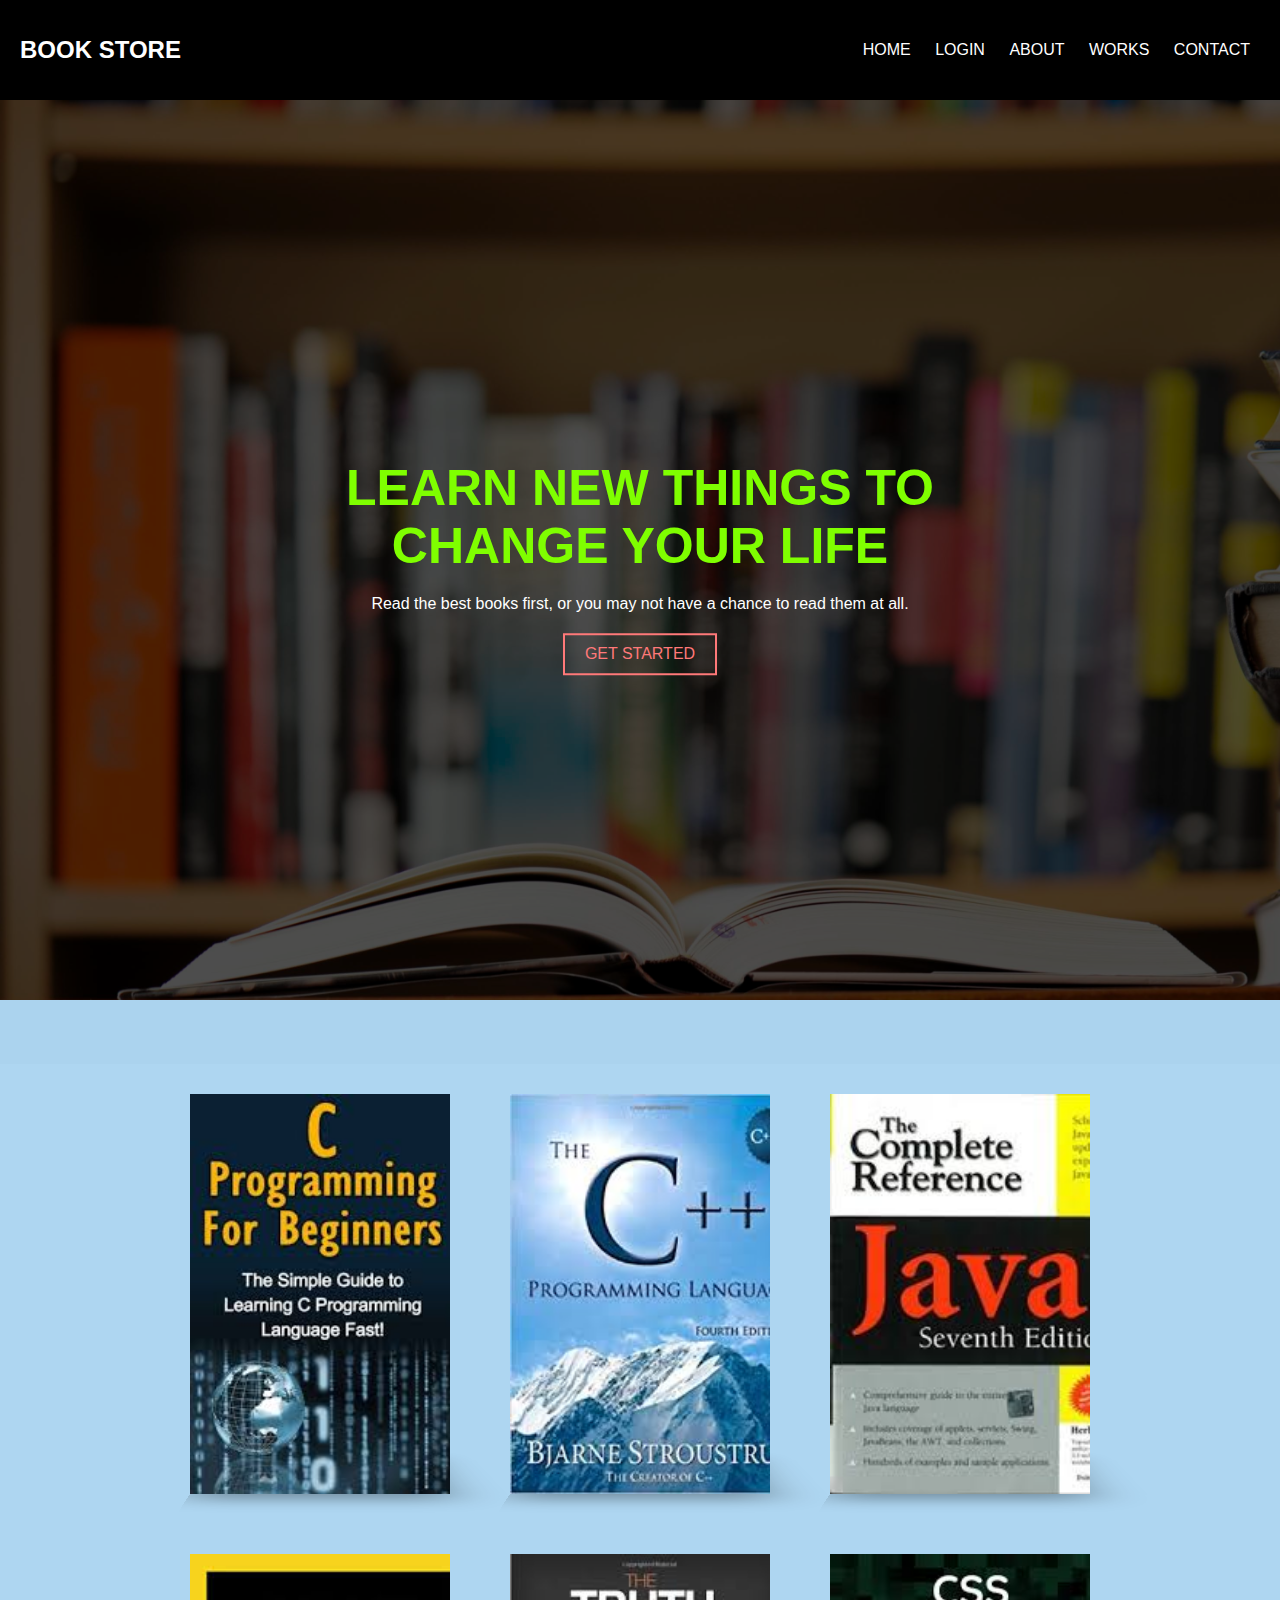
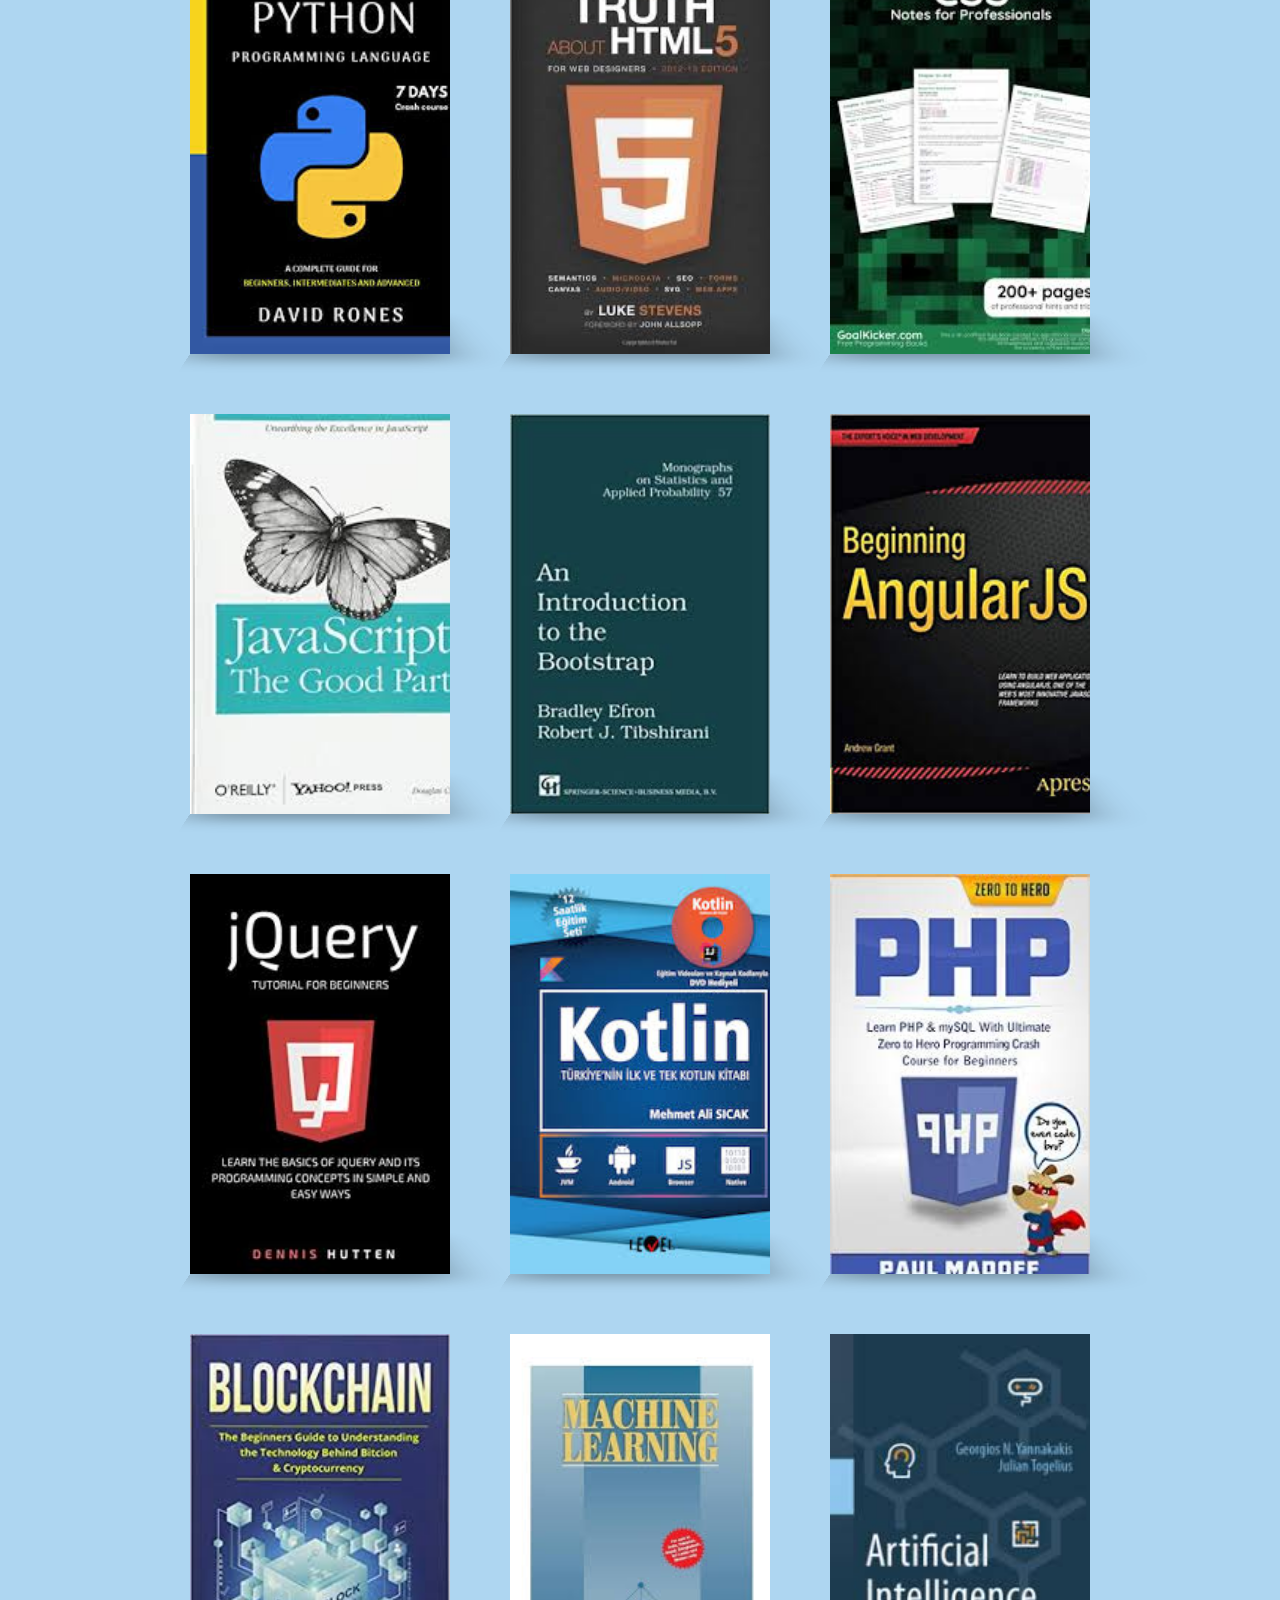
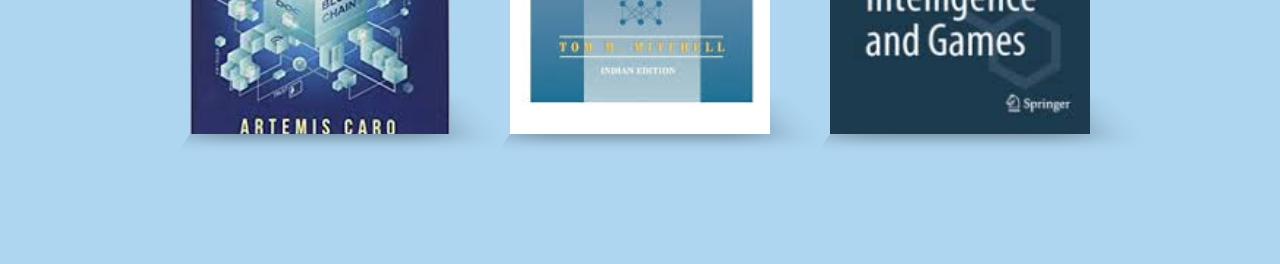
<file: index.html>
<!DOCTYPE html>
<html lang="en" dir="ltr">
  <head>
    <meta charset="utf-8">
	<meta http-equiv="X-UA-Compatible" content="IE=edge,chrome=1"> 
		<meta name="viewport" content="width=device-width, initial-scale=1.0"> 
		<title>online books store</title>
		<meta name="description" content="A shading effect for 3D transformed elements" />
		<meta name="keywords" content="css3, transforms, shadow, shading, 3d, box shadow" />
		<meta name="author" content="Codrops" />
		<link rel="shortcut icon" href="../favicon.ico">
		<link rel="stylesheet" type="text/css" href="css/normalize.css" />
		<link rel="stylesheet" type="text/css" href="css/demo.css" />
		<link rel="stylesheet" type="text/css" href="css/component.css" />
		<script src="js/modernizr.custom.js"></script>
    <link rel="stylesheet" href="style.css">
    <meta name="viewport" content="width=device-width, initial-scale=1">
    <link rel="stylesheet" href="https://use.fontawesome.com/releases/v5.6.1/css/all.css">
  </head>
  <body>

  <div class="header">
    <h2 class="logo">BOOK STORE</h2>
    <input type="checkbox" id="chk">
    <label for="chk" class="show-menu-btn">
      <i class="fas fa-ellipsis-h"></i>
    </label>

    <ul class="menu">
      <a href="#">Home</a>
      <a href="registration.html" target="_self">Login</a>
      <a href="#">About</a>
      <a href="#">Works</a>
      <a href="#">Contact</a>
      <label for="chk" class="hide-menu-btn">
        <i class="fas fa-times"></i>
      </label>
    </ul>
  </div>


<!------animated loding page---->
<div class="landing-page">
      <div class="page-content">
        <h1>Learn New Things To Change Your Life</h1>
        <p>
          Read the best books first, or you may not have a chance to read them at all.
        </p>
        <a href="registration.html" target="_self">Get Started</a>
      </div>
    </div>
	<!-----books ------>
	<div class="container">
			<!-- Top Navigation -->
			
			<header>
				
			</header>
			<div class="wrapper">
				<ul class="stage clearfix">

					<li class="scene">
						<div class="movie" onclick="return true">
							<div class="poster"></div>
							<div class="info">
								<header>
									<h1>C Language</h1>
								</header>
								<p>
									A Simple Guide to learn c programming language fast<br><br>
									<form>
									
									<input type="button" onclick="increaseValue()" value="Add to cart" />
									
									<input type="button" onclick="reduceValue()" value="delete from cart" />
									<input type="text" id="number" value="0"/>
									</form>
								</p>
							</div>
						</div>
					</li>

					<li class="scene">
						<div class="movie" onclick="return true">
							<div class="poster"></div>
							<div class="info">
								<header>
									<h1>c++ Language</h1>
									
									
								</header>
								<p>
									A Simple guide to learn c++ programming language fast<br><br>
									<form>
									
									<input type="button" onclick="cppincreaseValue()" value="Add to cart" />
									
									<input type="button" onclick="cppreduceValue()" value="delete from cart" />
									<input type="text" id="cppnumber" value="0"/>
									</form>
								</p>
							</div>
						</div>
					</li>

					<li class="scene">
						<div class="movie" onclick="return true">
							<div class="poster"></div>
							<div class="info">
								<header>
									<h1>JAVA</h1>
									
								</header>
								<p>
									A Simple guide to learn java programming language fast<br><br>
									<input type="button" onclick="jincreaseValue()" value="Add to cart" />
									
									<input type="button" onclick="jreduceValue()" value="delete from cart" />
									<input type="text" id="jnumber" value="0"/>
									</form>
								</p>
							</div>
						</div>
					</li>
					
					<li class="scene">
						<div class="movie" onclick="return true">
							<div class="poster"></div>
							<div class="info">
								<header>
									<h1>PYTHON</h1>
									
								</header>
								<p>
									A Simple guide to learn Python programming language fast<br><br>
									<input type="button" onclick="pincreaseValue()" value="Add to cart" />
									
									<input type="button" onclick="preduceValue()" value="delete from cart" />
									<input type="text" id="pnumber" value="0"/>
									</form>
								</p>
							</div>
						</div>
					</li>
					
					<li class="scene">
						<div class="movie" onclick="return true">
							<div class="poster"></div>
							<div class="info">
								<header>
									<h1>HTML</h1>
									
								</header>
								<p>
									A Simple guide to learn HTML fast<br><br>
									<input type="button" onclick="hincreaseValue()" value="Add to cart" />
									
									<input type="button" onclick="hreduceValue()" value="delete from cart" />
									<input type="text" id="hnumber" value="0"/>
									</form>
								</p>
							</div>
						</div>
					</li>
					
					<li class="scene">
						<div class="movie" onclick="return true">
							<div class="poster"></div>
							<div class="info">
								<header>
									<h1>CSS</h1>
									
								</header>
								<p>
									A Simple guide to learn CSS fast<br><br>
									<input type="button" onclick="cincreaseValue()" value="Add to cart" />
									
									<input type="button" onclick="creduceValue()" value="delete from cart" />
									<input type="text" id="cnumber" value="0"/>
									</form>
								</p>
							</div>
						</div>
					</li>
					
					<li class="scene">
						<div class="movie" onclick="return true">
							<div class="poster"></div>
							<div class="info">
								<header>
									<h1>javascript</h1>
									
								</header>
								<p>
									A Simple guide to learn javascript fast<br><br>
									<input type="button" onclick="jsincreaseValue()" value="Add to cart" />
									
									<input type="button" onclick="jsreduceValue()" value="delete from cart" />
									<input type="text" id="jsnumber" value="0"/>
									</form>
								</p>
							</div>
						</div>
					</li>
					
					<li class="scene">
						<div class="movie" onclick="return true">
							<div class="poster"></div>
							<div class="info">
								<header>
									<h1>bootsrap</h1>
									
								</header>
								<p>
									A Simple guide to learn bootstrap fast<br><br>
									<input type="button" onclick="bincreaseValue()" value="Add to cart" />
									
									<input type="button" onclick="breduceValue()" value="delete from cart" />
									<input type="text" id="bnumber" value="0"/>
									</form>
								</p>
							</div>
						</div>
					</li>
					
					<li class="scene">
						<div class="movie" onclick="return true">
							<div class="poster"></div>
							<div class="info">
								<header>
									<h1>Angular js</h1>
									
								</header>
								<p>
									A Simple guide to learn angular js fast<br><br>
									<input type="button" onclick="aincreaseValue()" value="Add to cart" />
									
									<input type="button" onclick="areduceValue()" value="delete from cart" />
									<input type="text" id="anumber" value="0"/>
									</form>
								</p>
							</div>
						</div>
					</li>
					
					<li class="scene">
						<div class="movie" onclick="return true">
							<div class="poster"></div>
							<div class="info">
								<header>
									<h1>jquery</h1>
									
								</header>
								<p>
									A Simple guide to learn jquery fast<br><br>
									<input type="button" onclick="jqincreaseValue()" value="Add to cart" />
									
									<input type="button" onclick="jqreduceValue()" value="delete from cart" />
									<input type="text" id="jqnumber" value="0"/>
									</form>
								</p>
							</div>
						</div>
					</li>
					
					<li class="scene">
						<div class="movie" onclick="return true">
							<div class="poster"></div>
							<div class="info">
								<header>
									<h1>kotlin</h1>
									
								</header>
								<p>
									A Simple guide to learn kotlin fast<br><br>
									<input type="button" onclick="kincreaseValue()" value="Add to cart" />
									
									<input type="button" onclick="kreduceValue()" value="delete from cart" />
									<input type="text" id="knumber" value="0"/>
									</form>
								</p>
							</div>
						</div>
					</li>
					
					<li class="scene">
						<div class="movie" onclick="return true">
							<div class="poster"></div>
							<div class="info">
								<header>
									<h1>php</h1>
									
								</header>
								<p>
									A Simple guide to learn php  fast<br><br>
									<input type="button" onclick="phincreaseValue()" value="Add to cart" />
									
									<input type="button" onclick="phreduceValue()" value="delete from cart" />
									<input type="text" id="phnumber" value="0"/>
									</form>
								</p>
							</div>
						</div>
					</li>
					
					<li class="scene">
						<div class="movie" onclick="return true">
							<div class="poster"></div>
							<div class="info">
								<header>
									<h1>Blockchain</h1>
									
								</header>
								<p>
									A Simple guide to learn Blockchain  fast<br><br>
									<input type="button" onclick="bcincreaseValue()" value="Add to cart" />
									
									<input type="button" onclick="bcreduceValue()" value="delete from cart" />
									<input type="text" id="bcnumber" value="0"/>
									</form>
									
								</p>
							</div>
						</div>
					</li>
					
					<li class="scene">
						<div class="movie" onclick="return true">
							<div class="poster"></div>
							<div class="info">
								<header>
									<h1>machine learning</h1>
									
								</header>
								<p>
									A Simple guide to learn machine learning  fast<br><br>
									<input type="button" onclick="mlincreaseValue()" value="Add to cart" />
									
									<input type="button" onclick="mlreduceValue()" value="delete from cart" />
									<input type="text" id="mlnumber" value="0"/>
									</form>
								</p>
							</div>
						</div>
					</li>
					
					<li class="scene">
						<div class="movie" onclick="return true">
							<div class="poster"></div>
							<div class="info">
								<header>
									<h1>artificial intelligence</h1>
									
								</header>
								<p>
									A Simple guide to learn artificial intelligince js fast<br><br>
									<input type="button" onclick="aiincreaseValue()" value="Add to cart" />
									
									<input type="button" onclick="aireduceValue()" value="delete from cart" />
									<input type="text" id="ainumber" value="0"/>
									</form>
								</p>
							</div>
						</div>
					</li>

				</ul>
			</div><!-- /wrapper -->
		</div><!-- /container -->
  </body>
</html>
</file>
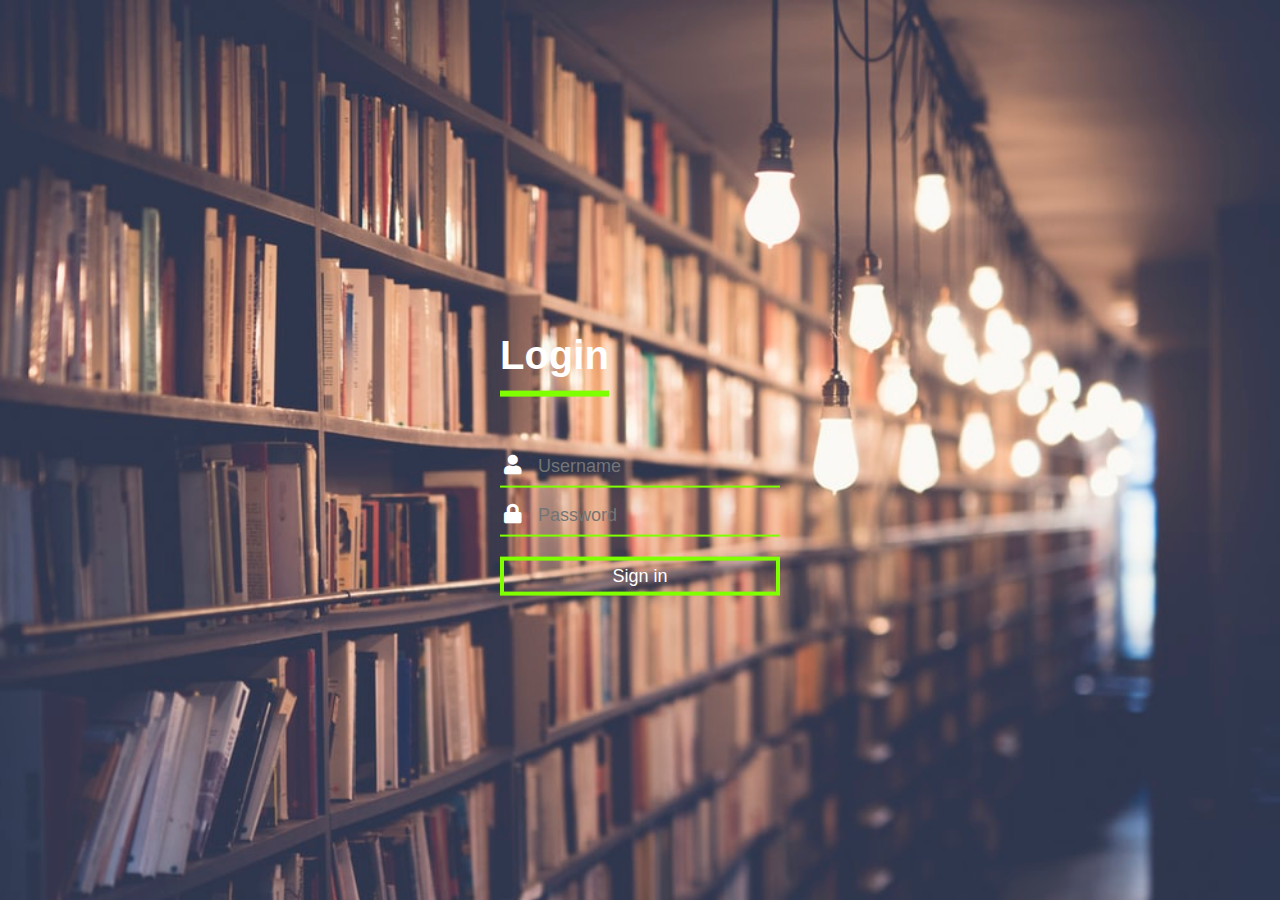
<file: registration.html>
<!DOCTYPE html>
<html lang="en" dir="ltr">
  <head>
    <meta charset="utf-8">
    <title></title>
    <link rel="stylesheet" href="style1.css">
  </head>
  <body>
<div class="login-box">
  <h1>Login</h1>
  <div class="textbox">
    <i class="fas fa-user"></i>
    <input type="text" placeholder="Username">
  </div>

  <div class="textbox">
    <i class="fas fa-lock"></i>
    <input type="password" placeholder="Password">
  </div>
	
	<a href="index.html" target="_self"> <input type="button" class="btn" value="Sign in" ></a>
	
</div>
  </body>
</html>
</file>
<file: css/demo.css>
@import url(http://fonts.googleapis.com/css?family=Lato:300,400,900);
@font-face {
	font-family: 'codropsicons';
	src:url('../fonts/codropsicons/codropsicons.eot');
	src:url('../fonts/codropsicons/codropsicons.eot?#iefix') format('embedded-opentype'),
		url('../fonts/codropsicons/codropsicons.woff') format('woff'),
		url('../fonts/codropsicons/codropsicons.ttf') format('truetype'),
		url('../fonts/codropsicons/codropsicons.svg#codropsicons') format('svg');
	font-weight: normal;
	font-style: normal;
}

.clearfix:before,
.clearfix:after {
    content: " ";
    display: table;
}

.clearfix:after {
    clear: both;
}

.container > header,
.codrops-top {
	font-family: 'Lato', Arial, sans-serif;
}

.container > header {
	margin: 0 auto;
	padding: 2em;
	text-align: center;
	background: rgba(0,0,0,0.01);
}

.container > header h1 {
	font-size: 2.625em;
	line-height: 1.3;
	margin: 0;
	font-weight: 300;
}

.container > header span {
	display: block;
	font-size: 60%;
	opacity: 0.7;
	padding: 0 0 0.6em 0.1em;
}

/* To Navigation Style */
.codrops-top {
	background: #fff;
	background: rgba(255, 255, 255, 0.6);
	text-transform: uppercase;
	width: 100%;
	font-size: 0.69em;
	line-height: 2.2;
}

.codrops-top a {
	text-decoration: none;
	padding: 0 1em;
	letter-spacing: 0.1em;
	color: #888;
	display: inline-block;
}

.codrops-top a:hover {
	background: rgba(255,255,255,0.95);
	color: #333;
}

.codrops-top span.right {
	float: right;
}

.codrops-top span.right a {
	float: left;
	display: block;
}

.codrops-icon:before {
	font-family: 'codropsicons';
	margin: 0 4px;
	speak: none;
	font-style: normal;
	font-weight: normal;
	font-variant: normal;
	text-transform: none;
	line-height: 1;
	-webkit-font-smoothing: antialiased;
}

.codrops-icon-drop:before {
	content: "\e001";
}

.codrops-icon-prev:before {
	content: "\e004";
}

/* Demo Buttons Style */
.codrops-demos {
	padding-top: 1em;
	font-size: 0.9em;
}

.codrops-demos a {
	text-decoration: none;
	outline: none;
	display: inline-block;
	margin: 0.5em;
	padding: 0.7em 1.1em;
	border: 3px solid #b1aea6;
	color: #b1aea6;
	font-weight: 700;
}

.codrops-demos a:hover,
.codrops-demos a.current-demo,
.codrops-demos a.current-demo:hover {
	border-color: #89867e;
	color: #89867e;
}

@media screen and (max-width: 25em) {

	.codrops-icon span {
		display: none;
	}

}
</file>
<file: css/component.css>
*, *:after, *:before { -webkit-box-sizing: border-box; -moz-box-sizing: border-box; box-sizing: border-box; }

body {
	background: #AED6F1;
	font-family: 'Lato', Arial, sans-serif;
	color: #fff;
}

.wrapper {
	margin: 0 auto 100px auto;
	max-width: 960px;
}

.stage {
	list-style: none;
	padding: 0;
}

/*************************************
Build the scene and rotate on hover
**************************************/

.scene {
	width: 260px;
	height: 400px;
	margin: 30px;
	float: left;
	-webkit-perspective: 1000px;
	-moz-perspective: 1000px;
	perspective: 1000px;
}

.movie {
	width: 260px;
	height: 400px;
	-webkit-transform-style: preserve-3d;
	-moz-transform-style: preserve-3d;
	transform-style: preserve-3d;
	-webkit-transform: translateZ(-130px);
	-moz-transform: translateZ(-130px);
	transform: translateZ(-130px);
	-webkit-transition: -webkit-transform 350ms;
	-moz-transition: -moz-transform 350ms;
	transition: transform 350ms;
}

.movie:hover {
	-webkit-transform: rotateY(-78deg) translateZ(20px);
	-moz-transform: rotateY(-78deg) translateZ(20px);
	transform: rotateY(-78deg) translateZ(20px);
}

/*************************************
Transform and style the two planes
**************************************/

.movie .poster, 
.movie .info {
	position: absolute;
	width: 260px;
	height: 400px;
	background-color: #fff;
	-webkit-backface-visibility: hidden;
	-moz-backface-visibility: hidden;
	backface-visibility: hidden;
}

.movie .poster  {
	-webkit-transform: translateZ(130px);
	-moz-transform: translateZ(130px);
	transform: translateZ(130px);
	background-size: cover;
	background-repeat: no-repeat;
}

.movie .info {
	-webkit-transform: rotateY(90deg) translateZ(130px);
	-moz-transform: rotateY(90deg) translateZ(130px);
	transform: rotateY(90deg) translateZ(130px);
	border: 1px solid #B8B5B5;
	font-size: 0.75em;
}

/*************************************
Shadow beneath the 3D object
**************************************/

.csstransforms3d .movie::after {
	content: '';
	width: 260px;
	height: 260px;
	position: absolute;
	bottom: 0;
	box-shadow: 0 30px 50px rgba(0,0,0,0.3);
	-webkit-transform-origin: 100% 100%;
	-moz-transform-origin: 100% 100%;
	transform-origin: 100% 100%;
	-webkit-transform: rotateX(90deg) translateY(130px);
	-moz-transform: rotateX(90deg) translateY(130px);
	transform: rotateX(90deg) translateY(130px);
	-webkit-transition: box-shadow 350ms;
	-moz-transition: box-shadow 350ms;
	transition: box-shadow 350ms;
}

.csstransforms3d .movie:hover::after {
	box-shadow: 20px -5px 50px rgba(0,0,0,0.3);
}

/*************************************
Movie information
**************************************/

.info header {
	color: #FFF;
	padding: 7px 10px;
	font-weight: bold;
	height: 195px;
	background-size: contain;
	background-repeat: no-repeat;
	text-shadow: 0px 1px 1px rgba(0,0,0,1);
}

.info header h1 {
	margin: 0 0 2px;
	font-size: 1.4em;
}

.info header .rating {
	border: 1px solid #FFF;
	padding: 0px 3px;
}

.info p {
	padding: 1.2em 1.4em;
	margin: 2px 0 0;
	font-weight: 700;
	color: #666;
	line-height: 1.4em;
	border-top: 10px solid #555;
}

/*************************************
Generate "lighting" using box shadows
**************************************/

.movie .poster,
.movie .info,
.movie .info header {
	-webkit-transition: box-shadow 350ms;
	-moz-transition: box-shadow 350ms;
	transition: box-shadow 350ms;
}

.csstransforms3d .movie .poster {
	box-shadow: inset 0px 0px 40px rgba(255,255,255,0);
}

.csstransforms3d .movie:hover .poster {
	box-shadow: inset 300px 0px 40px rgba(255,255,255,0.8);
}

.csstransforms3d .movie .info, 
.csstransforms3d .movie .info header {
	box-shadow: inset -300px 0px 40px rgba(0,0,0,0.5);
}

.csstransforms3d .movie:hover .info, 
.csstransforms3d .movie:hover .info header {
	box-shadow: inset 0px 0px 40px rgba(0,0,0,0);
}

/*************************************
Posters and still images
**************************************/

.scene:nth-child(1) .movie .poster {
  background-image: url(../img/poster01.jpg);
}

.scene:nth-child(2) .poster {
  background-image: url(../img/poster02.jpg);
}

.scene:nth-child(3) .poster {
  background-image: url(../img/poster03.jpg);
}

.scene:nth-child(4) .movie .poster {
  background-image: url(../img/poster04.jpg);
}

.scene:nth-child(5) .poster {
  background-image: url(../img/poster05.jpg);
}

.scene:nth-child(6) .poster {
  background-image: url(../img/poster06.jpg);
}

.scene:nth-child(7) .movie .poster {
  background-image: url(../img/poster07.jpg);
}

.scene:nth-child(8) .poster {
  background-image: url(../img/poster08.jpg);
}

.scene:nth-child(9) .poster {
  background-image: url(../img/poster09.jpg);
}

.scene:nth-child(10) .movie .poster {
  background-image: url(../img/poster10.jpg);
}

.scene:nth-child(11) .poster {
  background-image: url(../img/poster11.jpg);
}

.scene:nth-child(12) .poster {
  background-image: url(../img/poster12.jpg);
}

.scene:nth-child(13) .movie .poster {
  background-image: url(../img/poster13.jpg);
}

.scene:nth-child(14) .poster {
  background-image: url(../img/poster14.jpg);
}

.scene:nth-child(15) .poster {
  background-image: url(../img/poster15.jpg);
}

.scene:nth-child(1) .info header {
	background-image: url(../img/still01.jpg);
}

.scene:nth-child(2) .info header {
	background-image: url(../img/still02.jpg);
}

.scene:nth-child(3) .info header {
	background-image: url(../img/still03.jpg);
}

.scene:nth-child(4) .info header {
	background-image: url(../img/still04.jpg);
}

.scene:nth-child(5) .info header {
	background-image: url(../img/still05.jpg);
}

.scene:nth-child(6) .info header {
	background-image: url(../img/still06.jpg);
}

.scene:nth-child(7) .info header {
	background-image: url(../img/still07.jpg);
}

.scene:nth-child(8) .info header {
	background-image: url(../img/still08.jpg);
}

.scene:nth-child(9) .info header {
	background-image: url(../img/still09.jpg);
}

.scene:nth-child(10) .info header {
	background-image: url(../img/still10.jpg);
}

.scene:nth-child(11) .info header {
	background-image: url(../img/still11.jpg);
}

.scene:nth-child(12) .info header {
	background-image: url(../img/still12.jpg);
}

.scene:nth-child(13) .info header {
	background-image: url(../img/still13.jpg);
}

.scene:nth-child(14) .info header {
	background-image: url(../img/still14.jpg);
}

.scene:nth-child(15) .info header {
	background-image: url(../img/still15.jpg);
}

/*************************************
Fallback
**************************************/
.no-csstransforms3d .movie .poster, 
.no-csstransforms3d .movie .info {
	position: relative;
}

/*************************************
Media Queries
**************************************/
@media screen and (max-width: 60.75em){
	.scene {
		float: none;
		margin: 30px auto 60px;
	}
}
</file>
<file: style.css>
*{
  margin: 0;
  padding: 0;
  font-family: "montserrat",sans-serif;
}
.header{
  height: 100px;
  background: #000000;
  padding: 0 20px;
  color: #fff;
}
.logo{
  line-height: 100px;
  float: left;
  text-transform: uppercase;
}

.menu{
  float: right;
  line-height: 100px;
}
.menu a{
  color: #fff;
  text-transform: uppercase;
  text-decoration: none;
  padding: 0 10px;
  transition: 0.4s;
}
.show-menu-btn,.hide-menu-btn{
  transition: 0.4s;
  font-size: 30px;
  cursor: pointer;
  display: none;
}
.show-menu-btn{
  float: right;
}
.show-menu-btn i{
  line-height: 100px;
}
.menu a:hover,
.show-menu-btn:hover,
.hide-menu-btn:hover{
  color: #3498db;
}

#chk{
  position: absolute;
  visibility: hidden;
  z-index: -1111;
}



@media screen and (max-width:800px) {
  .show-menu-btn,.hide-menu-btn{
    display: block;
  }
  .menu{
    position: fixed;
    width: 100%;
    height: 100vh;
    background: #333;
    right: -100%;
    top: 0;
    text-align: center;
    padding: 80px 0;
    line-height: normal;
    transition: 0.7s;
  }
  .menu a{
    display: block;
    padding: 20px;
  }
  .hide-menu-btn{
    position: absolute;
    top: 40px;
    right: 40px;
  }
  #chk:checked ~ .menu{
    right: 0;
  }
}

<!-----animated loding page---->
*{
  margin: 0;
  padding: 0;
  font-family: "montserrat",sans-serif;
}
.landing-page{
  width: 100%;
  height: 100vh;
  background: #000;
  position: relative;
  overflow: hidden;
}
.landing-page::after{
  content: "";
  position: absolute;
  left: 0;
  top: 0;
  width: 100%;
  height: 100%;
  background: url(bg.jpg) no-repeat;
  background-size: cover;
  opacity: .3;
  animation: anim 25s linear infinite;
}
@keyframes anim {
  50%{
    transform: scale(2);
  }
  100%{
    transform: scale(1);
  }
}
.page-content{
  position: absolute;
  top: 50%;
  left: 50%;
  transform: translate(-50%,-50%);
  z-index: 1;
  width: 100%;
  max-width: 800px;
  text-align: center;
  padding: 0 40px;
  box-sizing: border-box;
}
.page-content h1{
  color: #7FFF00;
  text-transform: uppercase;
  font-size: 50px;
  font-weight: 900;
  margin-bottom: 20px;
}
.page-content p{
  color: #fff;
  margin-bottom: 20px;
}
.page-content a{
  display: inline-block;
  text-decoration: none;
  color: #ff7979;
  border: 2px solid #ff7979;
  text-transform: uppercase;
  padding: 10px 20px;
  transition: 0.4s linear;
}
.page-content a:hover{
  color: #fff;
  background: #ff7979;
}
</file>
<file: style1.css>
@import "https://use.fontawesome.com/releases/v5.5.0/css/all.css";
body{
  margin: 0;
  padding: 0;
  font-family: sans-serif;
  background: url(bg1.jpg) no-repeat;
  background-size: cover;
}
.login-box{
  width: 280px;
  position: absolute;
  top: 50%;
  left: 50%;
  transform: translate(-50%,-50%);
  color: white;
}
.login-box h1{
  float: left;
  font-size: 40px;
  border-bottom: 6px solid #7FFF00;
  margin-bottom: 50px;
  padding: 13px 0;
}
.textbox{
  width: 100%;
  overflow: hidden;
  font-size: 20px;
  padding: 8px 0;
  margin: 8px 0;
  border-bottom: 2px solid #7FFF00;
}
.textbox i{
  width: 26px;
  float: left;
  text-align: center;
}
.textbox input{
  border: none;
  outline: none;
  background: none;
  color: white;
  font-size: 18px;
  width: 80%;
  float: left;
  margin: 0 10px;
}
.btn{
  width: 100%;
  background: none;
  border: 4px solid #7FFF00;
  color: white;
  padding: 5px;
  font-size: 18px;
  cursor: pointer;
  margin: 12px 0;
}
</file>
